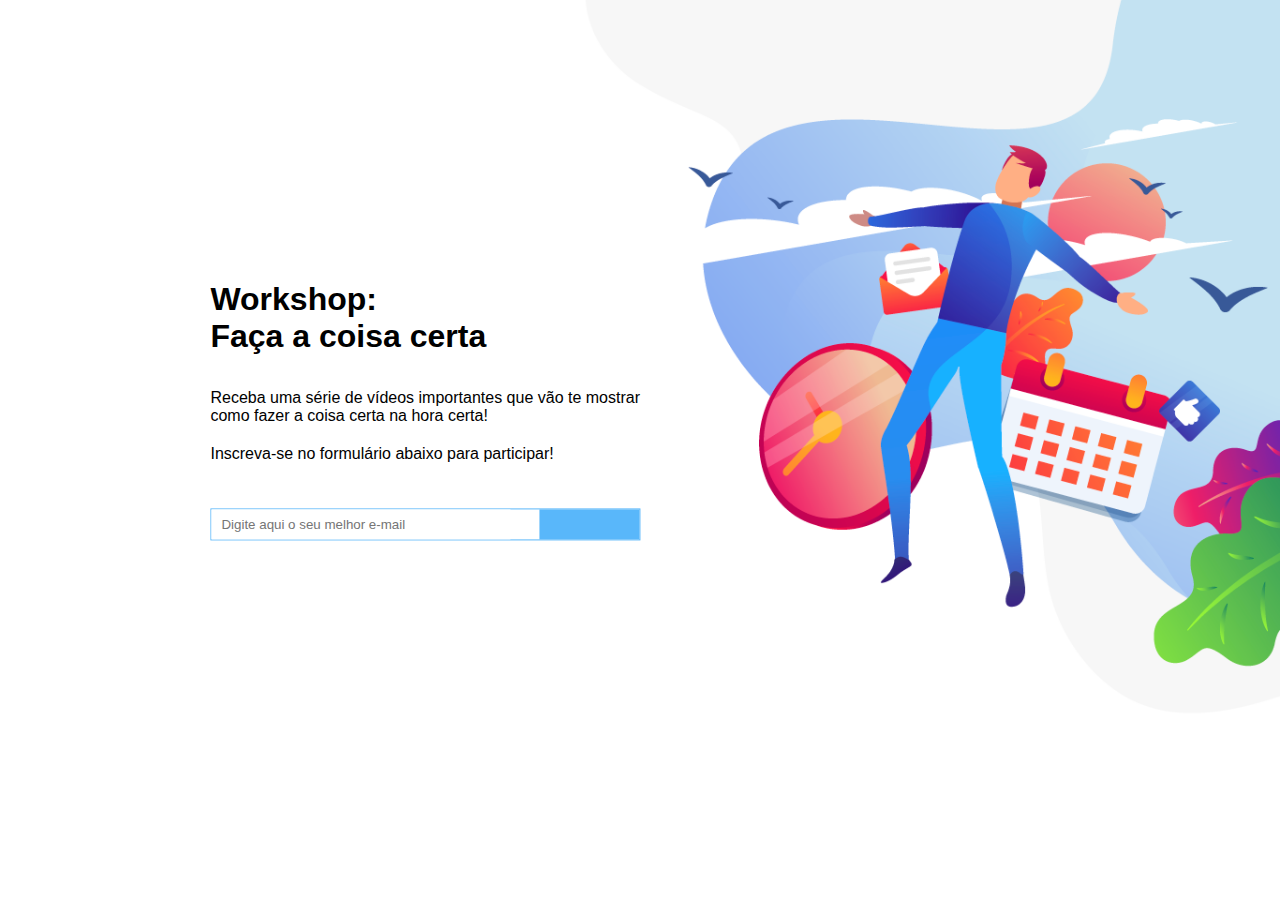
<file: landing.html>
<!DOCTYPE html>

<html>

<head>

    <meta charset="utf-8">
    <title>Landing Page</title>
    <link rel="stylesheet" href="css/estilo.css">

</head>

<body class="land">

    <div class="content">
        
        <h1 class="titulo">Workshop: <br>
        Faça a coisa certa</h1>
        <p class="texto">Receba uma série de vídeos importantes que vão te mostrar <br>
        como fazer a coisa certa na hora certa!</p>

        <p class="texto2">Inscreva-se no formulário abaixo para participar! </p>

    <form class="campo">
        <div class="field">
            <input type="email" name="email" class="input-txt" placeholder="Digite aqui o seu melhor e-mail">
            <button type="button" class="btn" >
        </div>

    </form>

    </div>
    

</body>

</html>
</file>
<file: css/estilo.css>
* {margin: 0; padding: 0; box-sizing: border-box;}
.land{
    background: url("../img/img-campanha.png") no-repeat 0 0;
    background-size: cover;
    font-family:'Lato', sans-serif;
}

.content {
    position: absolute;
    top: 50%;
    left: 50%;
    transform: translate(-100%,-65%);
    
}

.titulo {
    margin-bottom:8%;

}

.texto {
    margin-bottom:20px;

}

.texto2{
    margin-bottom: 45px;
}

.field {
    border: rgb(89, 183, 250) solid 1px;
    display: flex;
    justify-content: space-between;
}

.input-txt {
    border: none;
    width: 70%;
    padding: 0 10px;
}

.btn {
    color: transparent;
    background: rgb(89, 183, 250);
    border: none;
    height: 30px;
    width: 100px;
}
</file>
